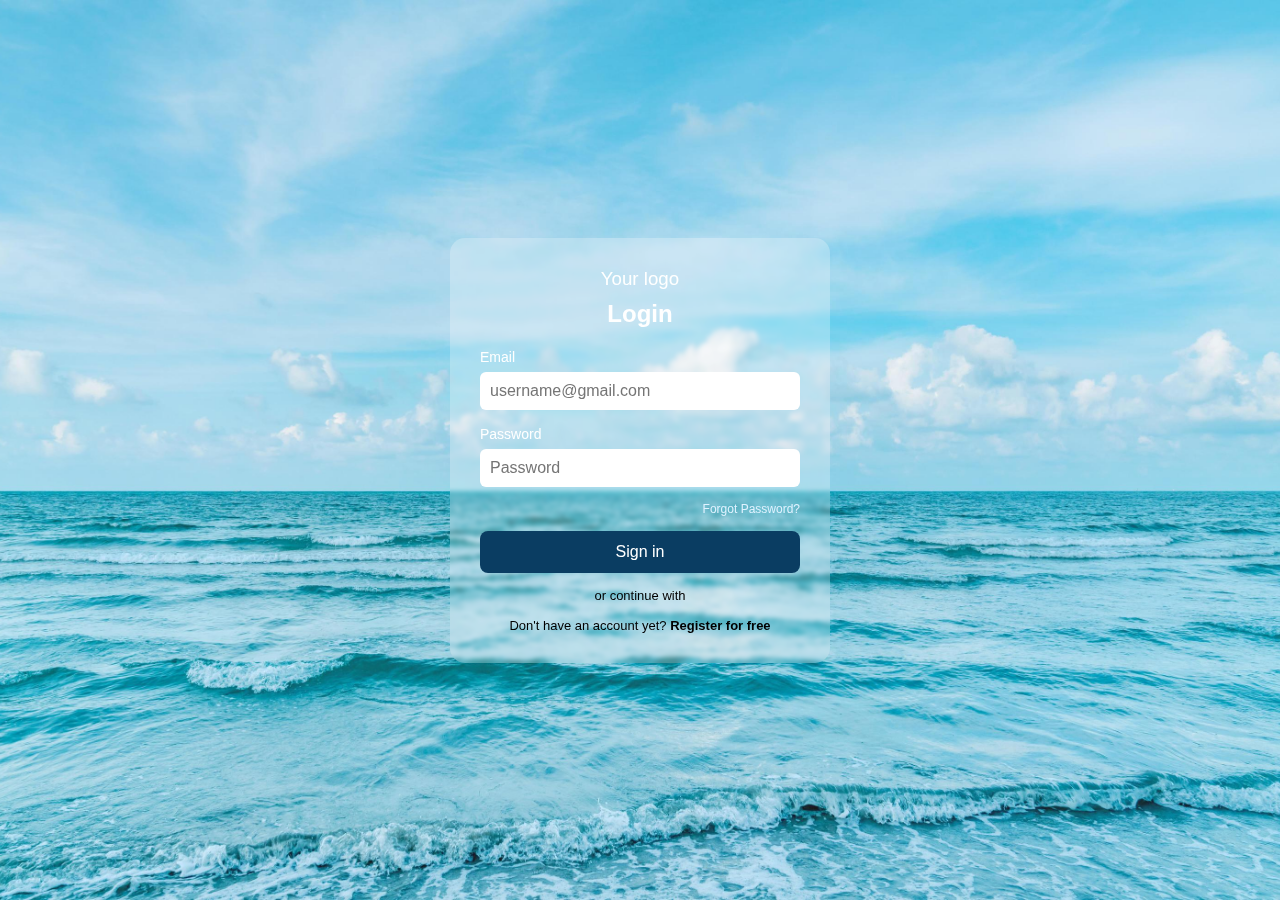
<file: login.html>
<!doctype html>
<html lang="en">
  <head>
    <meta charset="UTF-8" />
    <link rel="icon" type="image/png" href="./image/login.png" />
    <title>Login</title>
    <link rel="stylesheet" href="./style/login.css" />
  </head>
  <body>
    <div class="background">
      <div class="login-card">
        <h3 class="logo">Your logo</h3>
        <h2>Login</h2>

        <form id="loginForm">
          <label>Email</label>
          <input
            id="emailInput"
            type="email"
            placeholder="username@gmail.com"
          />

          <label>Password</label>
          <input id="passwordInput" type="password" placeholder="Password" />

          <a href="#" class="forgot">Forgot Password?</a>

          <button type="submit">Sign in</button>

          <p class="or">or continue with</p>

          <p class="register">
            Don't have an account yet?
            <a href="#">Register for free</a>
          </p>
        </form>

        <div class="habar"></div>
      </div>
    </div>
    <script src="./js/common.js" defer></script>
    <script>
      const form = document.getElementById("loginForm");
      const emailInput = document.getElementById("emailInput");
      const passInput = document.getElementById("passwordInput");
      const habar = document.querySelector(".habar");

      function showHabar(text, isError = false) {
        if (!habar) return;

        habar.textContent = text;
        habar.classList.add("show");
        habar.classList.toggle("error", isError);

        setTimeout(() => {
          habar.classList.remove("show");
        }, 2000);
      }

      form?.addEventListener("submit", (e) => {
        e.preventDefault();

        const email = emailInput.value.trim();
        const password = passInput.value.trim();

        if (!email || !password) {
          showHabar("Email va parolni to'liq kiriting!", true);
          return;
        }

        console.log("Email:", email);
        console.log("Password:", password);

        showHabar("Login muvaffaqiyatli ✅");

        setTimeout(() => {
          window.location.href = "index.html";
        }, 2000);
      });
    </script>
  </body>
</html>
</file>
<file: style/login.css>
* {
  padding: 0;
  margin: 0;
  box-sizing: border-box;
  font-family: Arial, Helvetica, sans-serif;
}

/* Login page */

.background {
  height: 100vh;
  background: url("../image/login-image.jpg") center / cover no-repeat;
  display: flex;
  align-items: center;
  justify-content: center;
}

.login-card {
  width: 380px;
  padding: 30px;
  border-radius: 15px;
  background: rgba(255, 255, 255, 0.25);
  backdrop-filter: blur(2px);
  text-align: center;
  color: #fff;
}

.logo {
  font-weight: normal;
  margin-bottom: 10px;
}

.login-card h2 {
  margin-bottom: 20px;
}

form {
  text-align: left;
}

label {
  font-size: 14px;
}

input {
  width: 100%;
  padding: 10px;
  margin: 6px 0 15px;
  border-radius: 6px;
  border: none;
  outline: none;
}

.forgot {
  display: block;
  text-align: right;
  font-size: 12px;
  color: #e0f2ff;
  text-decoration: none;
  margin-bottom: 15px;
}

button {
  width: 100%;
  padding: 12px;
  background: #0a3d62;
  color: white;
  border: none;
  border-radius: 8px;
  cursor: pointer;
  font-size: 15px;
}

button:hover {
  background: #07507a;
}

.or {
  text-align: center;
  margin: 15px 0;
  font-size: 13px;
  color: black;
}

.register {
  text-align: center;
  font-size: 13px;
  color: black;
}

.register a {
  color: black;
  font-weight: bold;
  text-decoration: none;
}
.habar {
  position: fixed;
  top: 20px;
  left: 50%;
  transform: translateX(-50%) translateY(-10px);
  background: #0a3d62;
  color: #fff;
  padding: 12px 18px;
  border-radius: 10px;
  font-size: 14px;
  opacity: 0;
  pointer-events: none;
  transition: 0.25s ease;
  z-index: 9999;
  box-shadow: 0 10px 25px rgba(0, 0, 0, 0.25);
}

.habar.show {
  opacity: 1;
  transform: translateX(-50%) translateY(0);
}

.habar.error {
  background: #b91c1c;
}

/*
   RESPONSIVE (ADD TO BOTTOM)
   login.css oxiriga qo'shing
   */

/* mobil vh muammosini kamaytiradi */
.background {
  min-height: 100vh;
  min-height: 100svh; /* mobile safe viewport */
  padding: 18px; /* chetlardan nafas */
}

/* card har doim sig'sin */
.login-card {
  width: min(380px, 100%);
  max-width: 420px;
}

/* input va buttonlar bosishga qulay bo'lsin */
input,
button {
  font-size: 16px; /* iOS zoom muammosini ham kamaytiradi */
}

/* 480px dan kichik (telefon) */
@media (max-width: 480px) {
  .login-card {
    padding: 22px 16px;
    border-radius: 14px;
  }

  .login-card h2 {
    margin-bottom: 16px;
  }

  label {
    font-size: 13px;
  }

  input {
    padding: 11px 10px;
  }

  button {
    padding: 12px 10px;
  }

  /* matn o'qilishi yaxshiroq bo'lsin */
  .or,
  .register,
  .register a {
    color: #111;
  }
}

/* juda kichik ekran (360px va past) */
@media (max-width: 360px) {
  .login-card {
    padding: 18px 14px;
  }

  .forgot {
    font-size: 11px;
  }

  .or,
  .register {
    font-size: 12px;
  }
}
</file>
